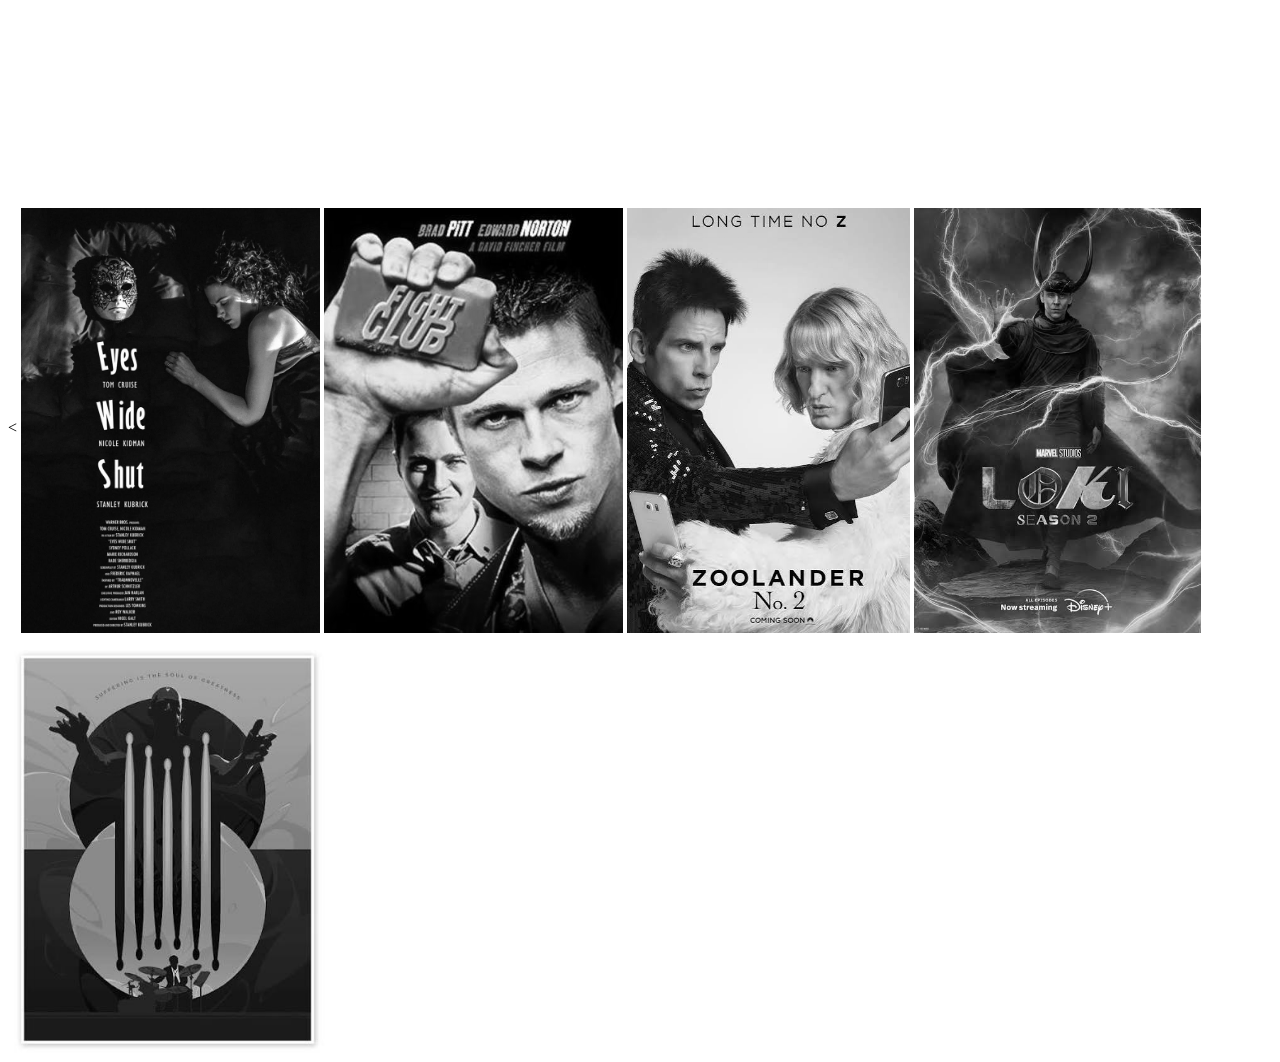
<file: index.html>
<!DOCTYPE html>
    <html>
        <head>
            <link rel="stylesheet" href="movie.css">
            <title>Movie</title>
        </head>
        <body>
            <
            <IMG src='images/ff5465e224806cbdff097f828a16f285.jpg' class='movie' ></IMG>
            <IMG src='images/images.jpg ' class='movie' ></IMG>
            <IMG src='images/images (1).jpg ' class='movie' ></IMG>
            <IMG src='images/images (2).jpg ' class='movie' ></IMG>
            <IMG src='images/images (3).jpg ' class='movie' ></IMG>

        </body>
        
</html>
</file>
<file: movie.css>
.movie
{
    height: 425px;
    -webkit-transition: all 500ms ease;
    -moz-transition: all 500ms ease;
    -ms-transition: all 500ms ease;
    -o-transition:  all 500ms ease;
    filter: saturate(0%);
    transition:  all 500ms ease;
    position: relative;
    top: 200px;
}   
.movie:hover{
    filter: saturate(100%);
}
</file>
